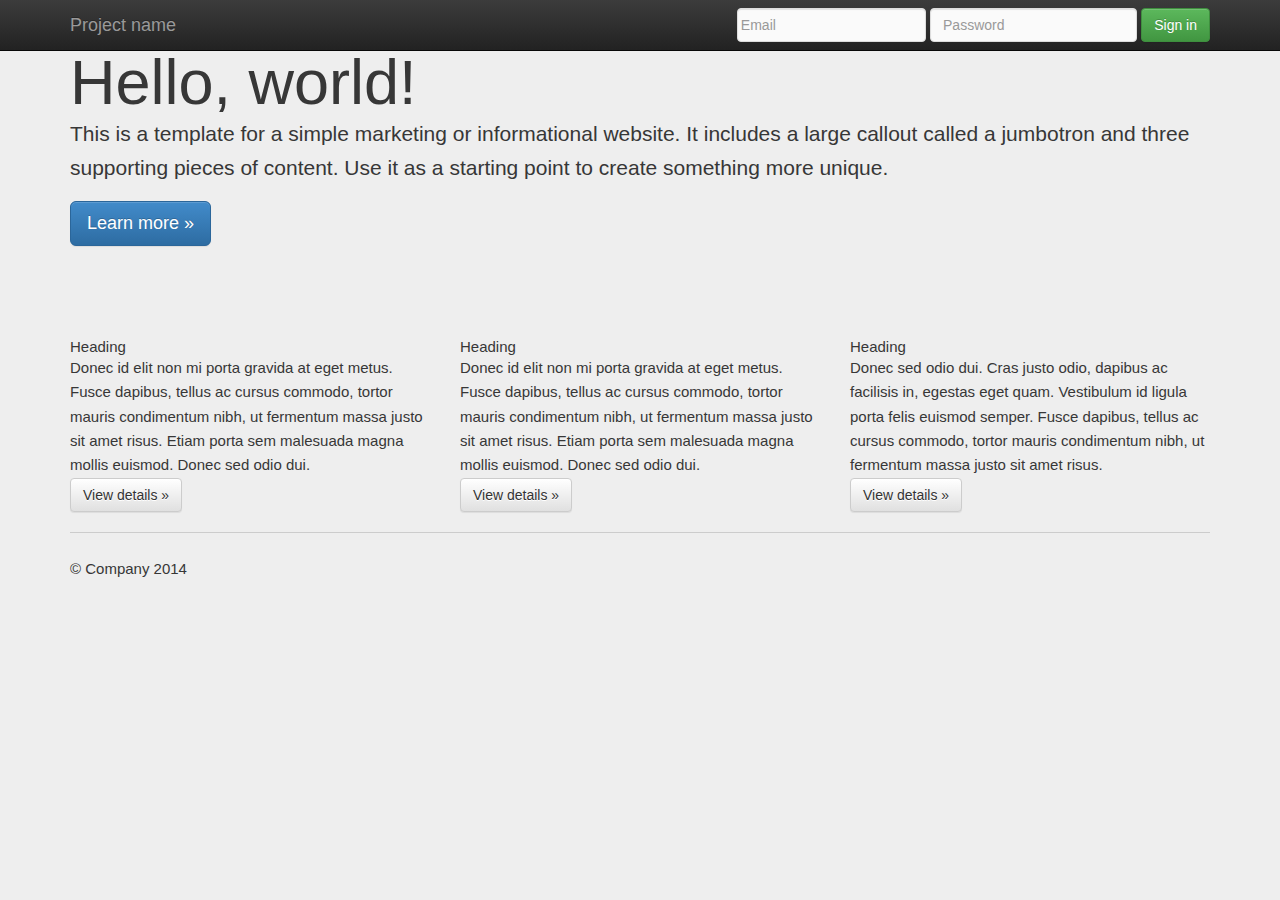
<file: index.html>
<!DOCTYPE html>
<!--[if lt IE 7]>      <html class="no-js lt-ie9 lt-ie8 lt-ie7"> <![endif]-->
<!--[if IE 7]>         <html class="no-js lt-ie9 lt-ie8"> <![endif]-->
<!--[if IE 8]>         <html class="no-js lt-ie9"> <![endif]-->
<!--[if gt IE 8]><!--> <html class="no-js"> <!--<![endif]-->
    <head>
        <meta charset="utf-8">
        <meta http-equiv="X-UA-Compatible" content="IE=edge,chrome=1">
        <title></title>
        <meta name="description" content="">
        <meta name="viewport" content="width=device-width, initial-scale=1">

        <link rel="stylesheet" href="css/bootstrap.min.css">
        <style>
            body {
                padding-top: 50px;
                padding-bottom: 20px;
            }
        </style>
        <link rel="stylesheet" href="css/bootstrap-theme.min.css">
        <link rel="stylesheet" href="css/main.css">

        <script src="js/vendor/modernizr-2.6.2.min.js"></script>
    </head>
    <body>
        <!--[if lt IE 7]>
            <p class="browsehappy">You are using an <strong>outdated</strong> browser. Please <a href="http://browsehappy.com/">upgrade your browser</a> to improve your experience.</p>
        <![endif]-->
    <div class="navbar navbar-inverse navbar-fixed-top" role="navigation">
      <div class="container">
        <div class="navbar-header">
          <button type="button" class="navbar-toggle" data-toggle="collapse" data-target=".navbar-collapse">
            <span class="sr-only">Toggle navigation</span>
            <span class="icon-bar"></span>
            <span class="icon-bar"></span>
            <span class="icon-bar"></span>
          </button>
          <a class="navbar-brand" href="#">Project name</a>
        </div>
        <div class="navbar-collapse collapse">
          <form class="navbar-form navbar-right" role="form">
            <div class="form-group">
              <input type="text" placeholder="Email" class="form-control">
            </div>
            <div class="form-group">
              <input type="password" placeholder="Password" class="form-control">
            </div>
            <button type="submit" class="btn btn-success">Sign in</button>
          </form>
        </div><!--/.navbar-collapse -->
      </div>
    </div>

    <!-- Main jumbotron for a primary marketing message or call to action -->
    <div class="jumbotron">
      <div class="container">
        <h1>Hello, world!</h1>
        <p>This is a template for a simple marketing or informational website. It includes a large callout called a jumbotron and three supporting pieces of content. Use it as a starting point to create something more unique.</p>
        <p><a class="btn btn-primary btn-lg" role="button">Learn more &raquo;</a></p>
      </div>
    </div>

    <div class="container">
      <!-- Example row of columns -->
      <div class="row">
        <div class="col-md-4">
          <h2>Heading</h2>
          <p>Donec id elit non mi porta gravida at eget metus. Fusce dapibus, tellus ac cursus commodo, tortor mauris condimentum nibh, ut fermentum massa justo sit amet risus. Etiam porta sem malesuada magna mollis euismod. Donec sed odio dui. </p>
          <p><a class="btn btn-default" href="#" role="button">View details &raquo;</a></p>
        </div>
        <div class="col-md-4">
          <h2>Heading</h2>
          <p>Donec id elit non mi porta gravida at eget metus. Fusce dapibus, tellus ac cursus commodo, tortor mauris condimentum nibh, ut fermentum massa justo sit amet risus. Etiam porta sem malesuada magna mollis euismod. Donec sed odio dui. </p>
          <p><a class="btn btn-default" href="#" role="button">View details &raquo;</a></p>
       </div>
        <div class="col-md-4">
          <h2>Heading</h2>
          <p>Donec sed odio dui. Cras justo odio, dapibus ac facilisis in, egestas eget quam. Vestibulum id ligula porta felis euismod semper. Fusce dapibus, tellus ac cursus commodo, tortor mauris condimentum nibh, ut fermentum massa justo sit amet risus.</p>
          <p><a class="btn btn-default" href="#" role="button">View details &raquo;</a></p>
        </div>
      </div>

      <hr>

      <footer>
        <p>&copy; Company 2014</p>
      </footer>
    </div> <!-- /container -->        <script src="//ajax.googleapis.com/ajax/libs/jquery/1.11.0/jquery.min.js"></script>
        <script>window.jQuery || document.write('<script src="js/vendor/jquery-1.11.0.min.js"><\/script>')</script>

        <script src="js/vendor/bootstrap.min.js"></script>

        <script src="js/plugins.js"></script>
        <script src="js/main.js"></script>
    </body>
</html>
</file>
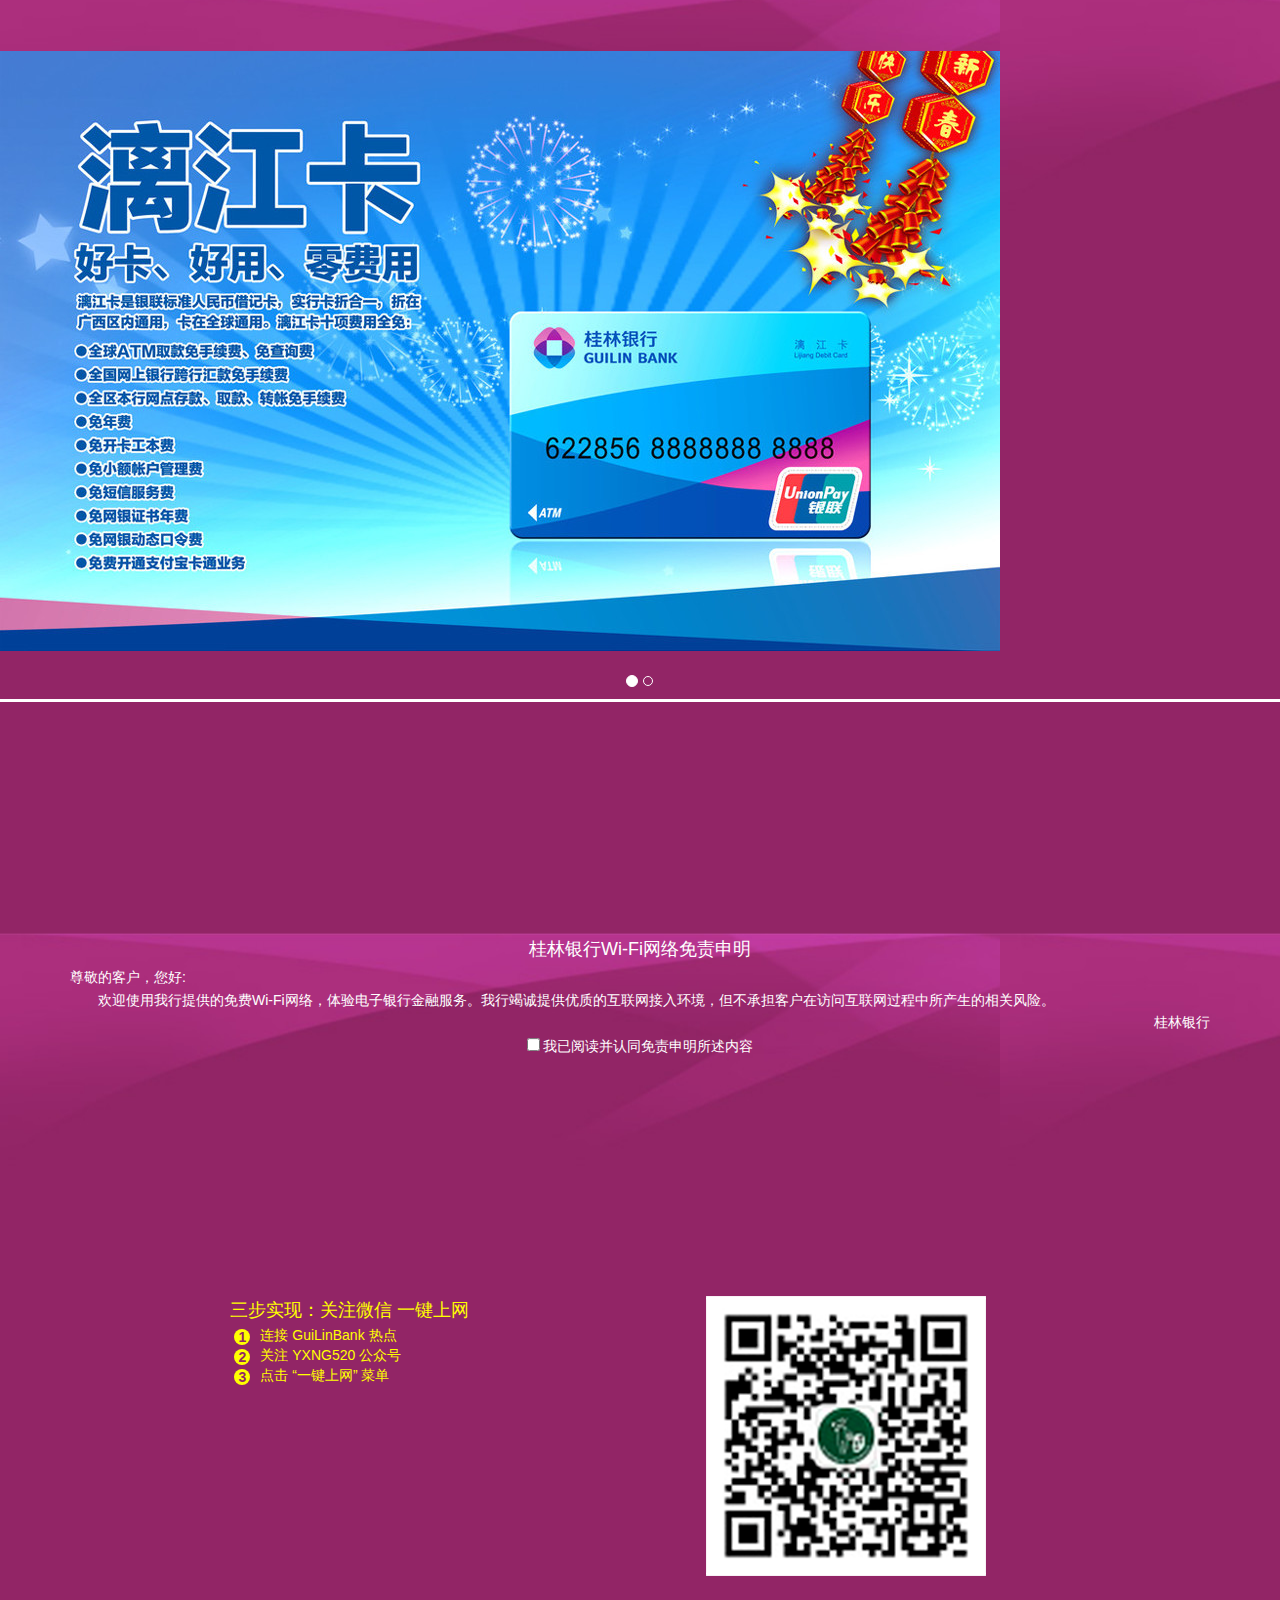
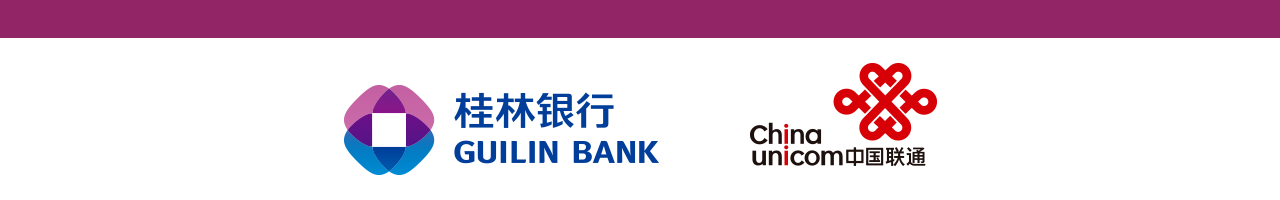
<file: mobile.html>
<!DOCTYPE html>
<head>
    <meta charset="utf-8">
    <meta http-equiv="X-UA-Compatible" content="IE=edge,chrome=1">
    <title></title>
    <meta name="description" content="">
    <meta name="viewport" content="width=device-width, initial-scale=1">

    <link rel="stylesheet" href="css/bootstrap.min.css">
    <link rel="stylesheet" href="css/bootstrap-theme.min.css">
    <link rel="stylesheet" href="css/main.css">
</head>
<body class="mobile">
    <div class="page">
        <div class="banner">
            <!-- Carousel -->
            <div id="banner-slideshow" class="carousel carousel-h-static slide" data-ride="carousel">
                <!-- Indicators -->
                <ol class="carousel-indicators">
                    <li data-target="#banner-slideshow" data-slide-to="0" class="active"></li>
                    <li data-target="#banner-slideshow" data-slide-to="1"></li>
                </ol>
            
                <!-- Wrapper for slides -->
                <div class="carousel-inner">
                    <div class="item active">
                        <div class="img-wrapper">
                            <img class="img-responsive" src="img/guanggao1.jpg" alt="...">
                        </div>
                    </div>
                    <div class="item">
                        <div class="img-wrapper">
                            <img class="img-responsive" src="img/guanggao1.jpg" alt="...">
                        </div>
                    </div>
                </div>
            </div>
        </div> <!-- /. banner -->
        <div class="agreement">
            <div class="v-center-layer">
                <div class="container">
                    <h1>桂林银行Wi-Fi网络免责申明</h1>
                    <p class="">尊敬的客户，您好: </p>
                    <p class="p-indent">
                        欢迎使用我行提供的免费Wi-Fi网络，体验电子银行金融服务。我行竭诚提供优质的互联网接入环境，但不承担客户在访问互联网过程中所产生的相关风险。
                    </p>
                    <p class="text-right ">
                        桂林银行
                    </p>
                    <form action="" role="form" class="text-center">
                        <input type="checkbox" />  我已阅读并认同免责申明所述内容
                    </form>
                </div>
            </div>
        </div> <!-- /. agreement -->
        <div class="connect-step">
            <div class="step-container">
                <div class="left">
                    <p class="step-describe">
                        三步实现：关注微信 一键上网
                    </p>
                    <ul class="step">
                        <li>连接 GuiLinBank 热点</li>
                        <li>关注 YXNG520 公众号</li>
                        <li>点击 “一键上网” 菜单</li>
                    </ul>
                </div>
                <div class="right">
                    <img src="img/weixin-code.png" class="img-responsive" alt="">
                </div>
            </div>
        </div> <!-- /. connect-step -->
        <div class="footer">
            <div class="v-center-layer">
                <div class="container text-center">
                    <img class="img-responsive" src="img/footer.png" alt="">
                </div>
            </div>
        </div> <!-- /. footer -->
    </div>
    <script src="js/vendor/jquery-1.11.0.min.js"></script>
    <script src="js/vendor/bootstrap.min.js"></script>

    <script src="js/plugins.js"></script>
    <script src="js/main.js"></script>

    <script src="http://localhost:1337/livereload.js"></script>
</body>
</html>
</file>
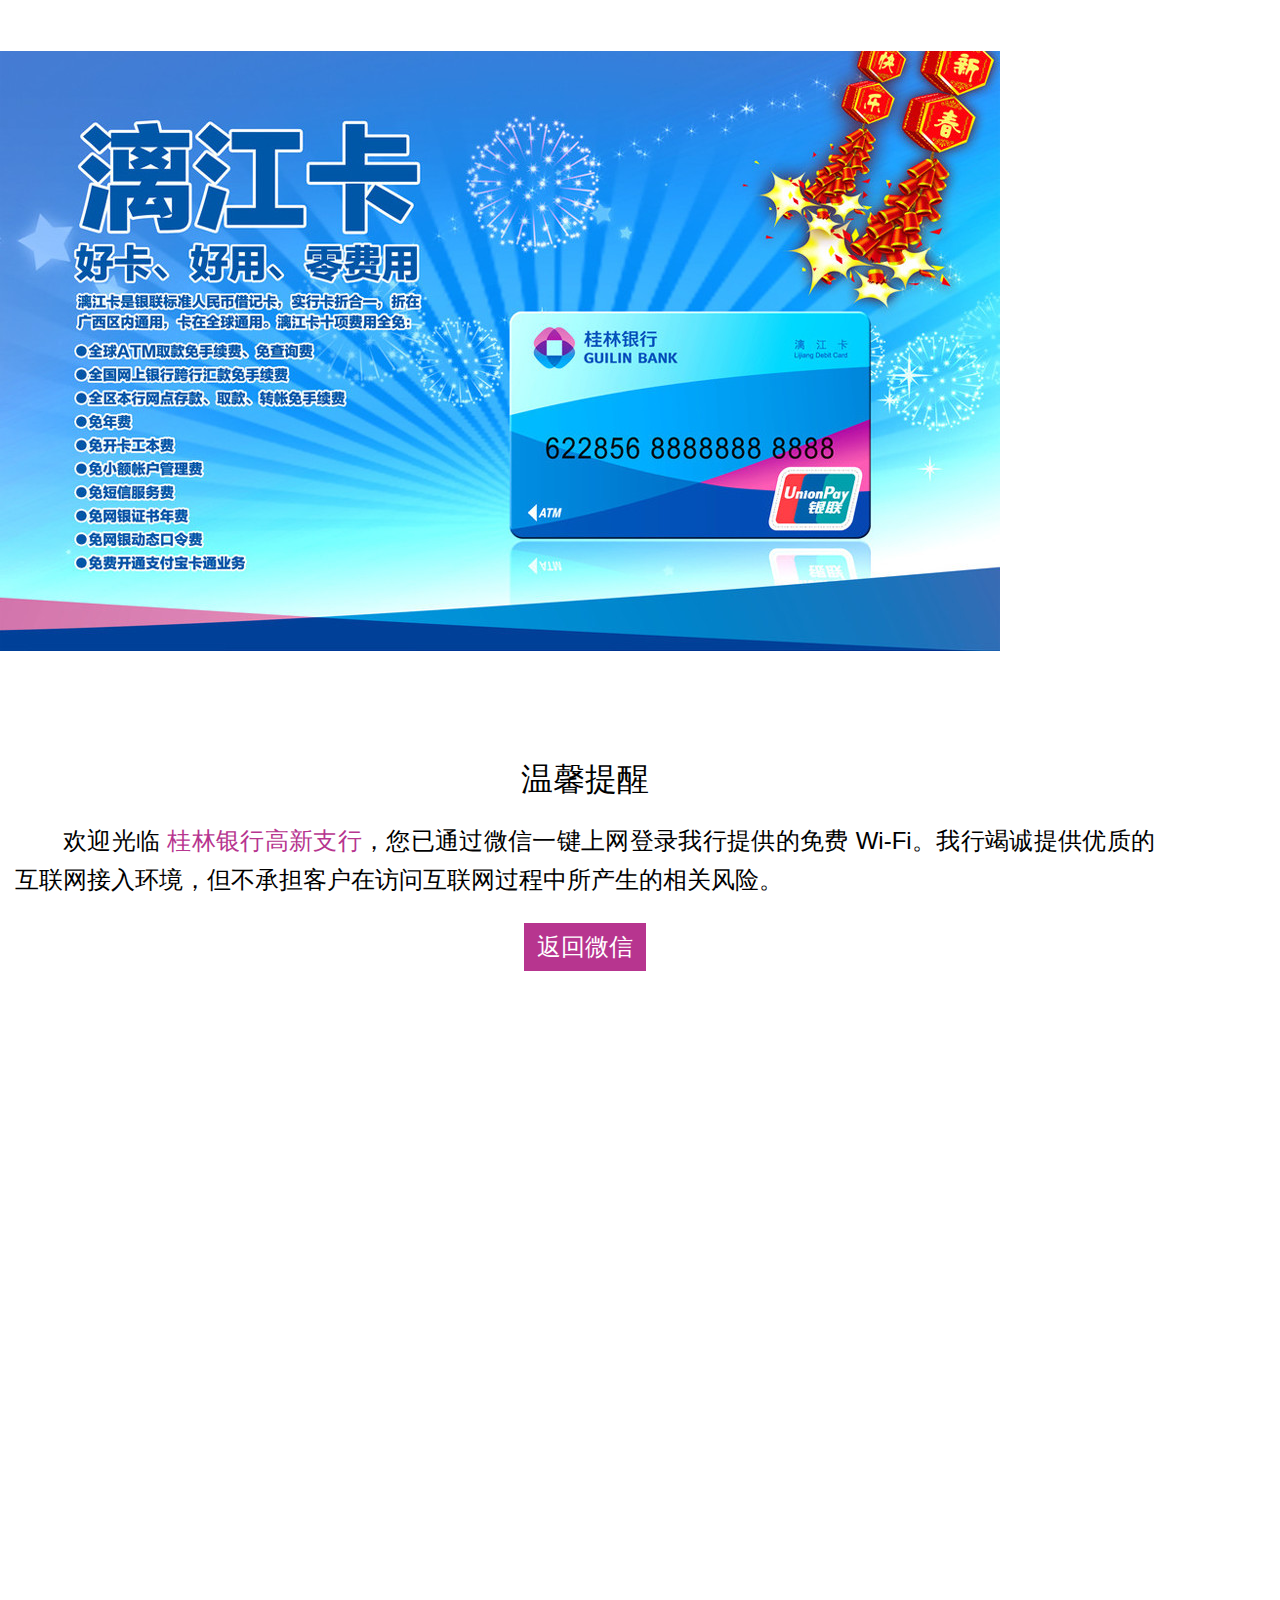
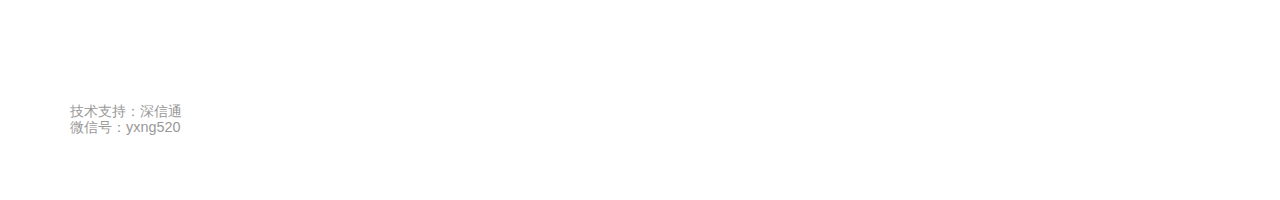
<file: mportal.html>
<!DOCTYPE html>
<head>
    <meta charset="utf-8">
    <meta http-equiv="X-UA-Compatible" content="IE=edge,chrome=1">
    <title></title>
    <meta name="description" content="">
    <meta name="viewport" content="width=device-width, initial-scale=1">

    <link rel="stylesheet" href="css/bootstrap.min.css">
    <link rel="stylesheet" href="css/bootstrap-theme.min.css">
    <link rel="stylesheet" href="css/main.css">
</head>
<body class="mobile mportal">
    <div class="page">
        <div class="banner">
            <!-- Carousel -->
            <div id="banner-slideshow" class="carousel carousel-h-static slide" data-ride="carousel">
                <!-- Indicators -->
                <ol class="carousel-indicators">
                    <li data-target="#banner-slideshow" data-slide-to="0" class="active"></li>
                    <li data-target="#banner-slideshow" data-slide-to="1"></li>
                </ol>
            
                <!-- Wrapper for slides -->
                <div class="carousel-inner">
                    <div class="item active">
                        <div class="img-wrapper">
                            <a href="#"><img class="img-responsive" src="img/guanggao1.jpg" alt="..."></a>
                        </div>
                    </div>
                    <div class="item">
                        <div class="img-wrapper">
                            <a href=""><img class="img-responsive" src="img/guanggao1.jpg" alt="..."></a>
                        </div>
                    </div>
                </div>
            </div>
        </div> <!-- /. banner -->
        <div class="primary">
            <div class="container">
                <h1>温馨提醒</h1>
                <p class="p-indent">
                    欢迎光临
                    <span class="bank-name">桂林银行高新支行</span>，您已通过微信一键上网登录我行提供的免费 Wi-Fi。我行竭诚提供优质的互联网接入环境，但不承担客户在访问互联网过程中所产生的相关风险。
                </p>
                <div class="text-center">
                    <a href="#" class="btn btn-flat btn-purple btn-right-angle">返回微信</a>
                </div>
            </div>
        </div> <!-- /. primary -->
        <div class="footer">
            <div class="v-center-layer">
                <div class="container text-muted">
                    <p>技术支持：深信通</p>
                    <p>微信号：yxng520</p>
                </div>
            </div>
        </div> <!-- /. footer -->
    </div>
    <script src="js/vendor/jquery-1.11.0.min.js"></script>
    <script src="js/vendor/bootstrap.min.js"></script>

    <script src="js/plugins.js"></script>
    <script src="js/main.js"></script>

    <script src="http://localhost:1337/livereload.js"></script>
</body>
</html>
</file>
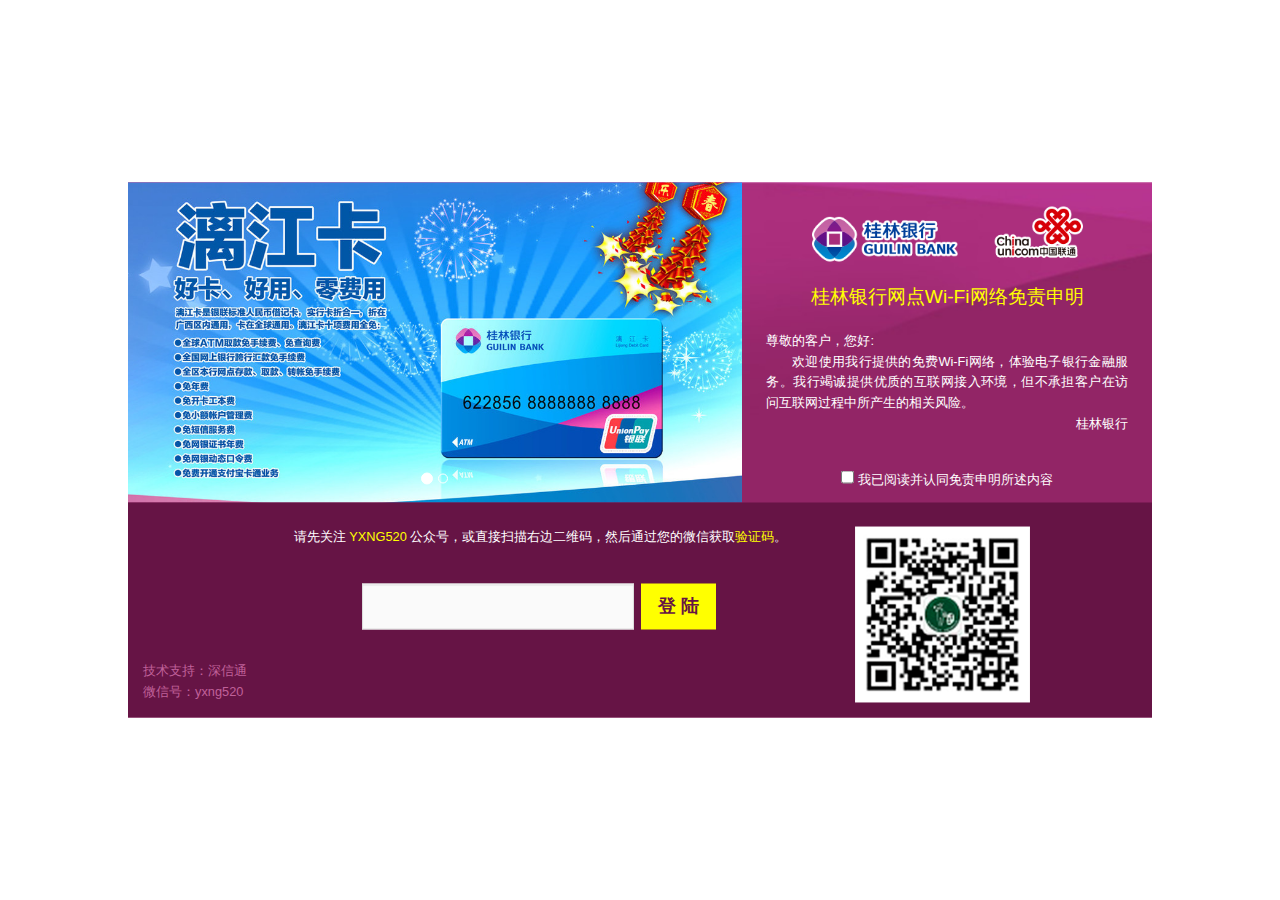
<file: pc.html>
<!DOCTYPE html>
<head>
    <meta charset="utf-8">
    <meta http-equiv="X-UA-Compatible" content="IE=edge,chrome=1">
    <title></title>
    <meta name="description" content="">
    <meta name="viewport" content="width=device-width, initial-scale=1">

    <link rel="stylesheet" href="css/bootstrap.min.css">
    <link rel="stylesheet" href="css/bootstrap-theme.min.css">
    <link rel="stylesheet" href="css/main.css">
</head>
<body class="desktop">
    <div class="page">
        <div class="banner">
            <!-- Carousel -->
            <div id="banner-slideshow" class="carousel carousel-h-static slide" data-ride="carousel">
                <!-- Indicators -->
                <ol class="carousel-indicators">
                    <li data-target="#banner-slideshow" data-slide-to="0" class="active"></li>
                    <li data-target="#banner-slideshow" data-slide-to="1"></li>
                </ol>
            
                <!-- Wrapper for slides -->
                <div class="carousel-inner">
                    <div class="item active">
                        <div class="img-wrapper">
                            <a href="#"><img class="img-responsive" src="img/guanggao1.jpg" alt="..."></a>
                        </div>
                    </div>
                    <div class="item">
                        <div class="img-wrapper">
                            <a href=""><img class="img-responsive" src="img/guanggao1.jpg" alt="..."></a>
                        </div>
                    </div>
                </div>
            </div>
        </div> <!-- /. banner -->
        <div class="agreement">
            <div class="img-wrapper">
                <img src="img/customer-logo.png" alt="" class="img-responsive">
            </div>
            <h1>桂林银行网点Wi-Fi网络免责申明</h1>
            <p>尊敬的客户，您好:</p>
            <p class="p-indent">欢迎使用我行提供的免费Wi-Fi网络，体验电子银行金融服务。我行竭诚提供优质的互联网接入环境，但不承担客户在访问互联网过程中所产生的相关风险。</p>
            <p class="text-right">桂林银行</p>

            <form action="" role="form" class="text-center">
                <input type="checkbox" />  我已阅读并认同免责申明所述内容
            </form>
        </div> <!-- /. agreement -->
        <div class="footer">
            <div class="support">
                <p>技术支持：深信通</p>
                <p>微信号：yxng520</p>
            </div>
            <div class="step">
                <div class="step-step left text-center">
                    请先关注 <span class="text-yellow">YXNG520</span> 公众号，或直接扫描右边二维码，然后通过您的微信获取<span class="text-yellow">验证码</span>。

                    <form role="form">
                        <div class="form-group">
                            <div class="col-sm-2"></div>
                            <div class="col-sm-6 col-horizontal-left">
                                <input type="text" class="form-control input-lg input-right-angle" />
                            </div>
                            <div class="col-sm-2 col-horizontal-right">
                                <button type="submit" class="btn btn-flat btn-lg btn-yellow btn-right-angle">登 陆</button>
                            </div>
                            <div class="col-sm-2"></div>
                        </div>
                    </form>
                </div>
                <div class="right">
                    <img src="img/weixin-code.png" class="img-responsive" alt="">
                </div>
            </div>
        </div> <!-- /. footer -->
    </div>
    <script src="js/vendor/jquery-1.11.0.min.js"></script>
    <script src="js/vendor/bootstrap.min.js"></script>

    <script src="js/plugins.js"></script>
    <script src="js/main.js"></script>

    <script src="http://localhost:1337/livereload.js"></script>
</body>
</html>
</file>
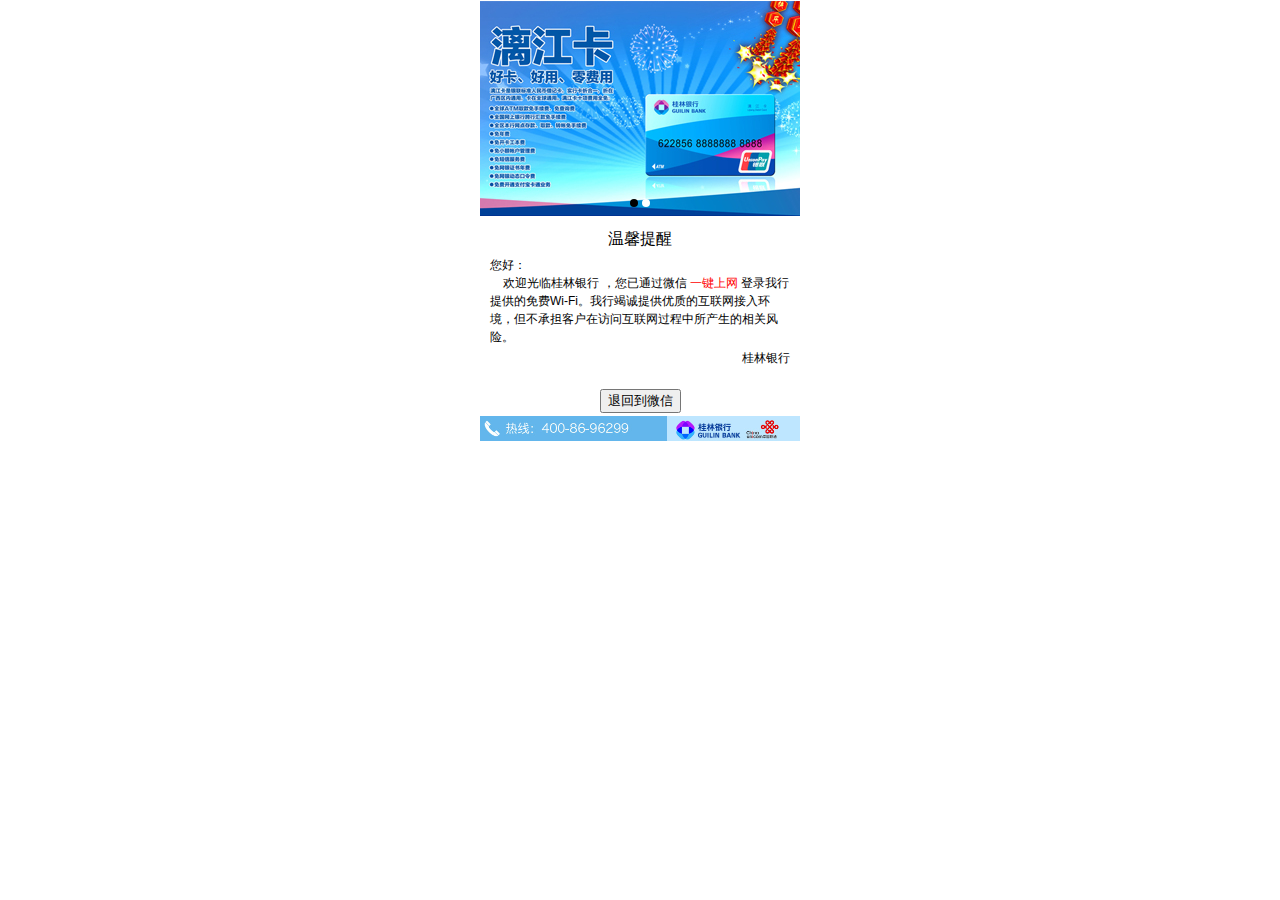
<file: html/mportal.html>
﻿<!DOCTYPE html>

<html lang="en" xmlns="http://www.w3.org/1999/xhtml">
<head>
    <meta charset="utf-8" />
    <meta name="viewport" content="width=device-width, initial-scale=1, minimum-scale=1, maximum-scale=1, user-scalable=no;">
    <title></title>
    <link href="theme/mportal.css" type="text/css" rel="stylesheet" />  
    <script type="text/javascript" src="js/jquery-1.10.2.min.js"></script>
    <script type="text/javascript" src="js/ad-slide.js"></script>
    <script type="text/javascript">

        $(function () {
            initAd();
        });

    </script>  
</head>
<body>
    <header>
        <div class="ad-area">
            <div class="ad-container ad-container0"><div class="ad-image ad-image0"></div></div>
            <div class="ad-container ad-container1"><div class="ad-image ad-image1"></div></div>

            <div class="ad-navigation">
                <span class="item"></span>
                <span class="item"></span>
            </div>
        </div>
    </header>

	<div class="body">
        <article>
            <header>温馨提醒</header>
            <p>您好：<br />
            &nbsp;&nbsp;&nbsp;&nbsp;欢迎光临桂林银行 <?php echo empty($data['note_name'])?'':$data['note_name'];?> ，您已通过微信 <font color="#FF0000">一键上网</font> 登录我行提供的免费Wi-Fi。我行竭诚提供优质的互联网接入环境，但不承担客户在访问互联网过程中所产生的相关风险。</p>
            <footer>桂林银行</footer>
        </article>
		<p align="center"><input type="button" class="backup" value="退回到微信" onclick="WeixinJSBridge.call('closeWindow');" /></p><br>
	</div>
   <footer></footer>
</body>
</html>
</file>
<file: css/main.css>
html,
body,
div,
span,
applet,
object,
iframe,
h1,
h2,
h3,
h4,
h5,
h6,
p,
blockquote,
pre,
a,
abbr,
acronym,
address,
big,
cite,
code,
del,
dfn,
em,
font,
ins,
kbd,
q,
s,
samp,
small,
strike,
strong,
sub,
sup,
tt,
var,
dl,
dt,
dd,
ol,
ul,
li,
fieldset,
form,
label,
legend,
table,
caption,
tbody,
tfoot,
thead,
tr,
th,
td {
  border: 0;
  font-family: inherit;
  font-size: 100%;
  font-style: inherit;
  font-weight: inherit;
  margin: 0;
  outline: 0;
  padding: 0;
  vertical-align: baseline;
}
:focus {
  /* remember to define focus styles! */
  outline: 0;
}
body {
  line-height: 1;
}
html,
body {
  width: 100%;
  height: 100%;
}
ol,
ul {
  list-style: none;
}
table {
  /* tables still need 'cellspacing="0"' in the markup */
  border-collapse: separate;
  border-spacing: 0;
}
caption,
th,
td {
  font-weight: normal;
  text-align: left;
}
blockquote:before,
blockquote:after,
q:before,
q:after {
  content: "";
}
blockquote,
q {
  quotes: "" "";
}
a img {
  border: 0;
}
article,
aside,
details,
figcaption,
figure,
footer,
header,
hgroup,
menu,
nav,
section {
  display: block;
}
/* =Global
----------------------------------------------- */
body,
input,
textarea {
  color: #373737;
  font: 15px "Helvetica Neue", Helvetica, Arial, sans-serif;
  font-weight: 300;
  line-height: 1.625;
}
body {
  background: #EEEEEE;
}
#page {
  background: #fff;
}
/* Headings */
h1,
h2,
h3,
h4,
h5,
h6 {
  clear: both;
}
hr {
  background-color: #ccc;
  border: 0;
  height: 1px;
  margin-bottom: 1.625em;
}
/* Text elements */
ul,
ol {
  margin: 0 0 1.625em 2.5em;
}
ul {
  list-style: square;
}
ol {
  list-style-type: decimal;
}
ol ol {
  list-style: upper-alpha;
}
ol ol ol {
  list-style: lower-roman;
}
ol ol ol ol {
  list-style: lower-alpha;
}
ul ul,
ol ol,
ul ol,
ol ul {
  margin-bottom: 0;
}
dl {
  margin: 0 1.625em;
}
dt {
  font-weight: bold;
}
dd {
  margin-bottom: 1.625em;
}
strong {
  font-weight: bold;
}
cite,
em,
i {
  font-style: italic;
}
blockquote {
  font-family: Georgia, "Bitstream Charter", serif;
  font-style: italic;
  font-weight: normal;
  margin: 0 3em;
}
blockquote em,
blockquote i,
blockquote cite {
  font-style: normal;
}
blockquote cite {
  color: #666;
  font: 12px "Helvetica Neue", Helvetica, Arial, sans-serif;
  font-weight: 300;
  letter-spacing: 0.05em;
  text-transform: uppercase;
}
pre {
  background: #f4f4f4;
  font: 13px "Courier 10 Pitch", Courier, monospace;
  line-height: 1.5;
  margin-bottom: 1.625em;
  overflow: auto;
  padding: 0.75em 1.625em;
}
code,
kbd,
samp,
var {
  font: 13px Monaco, Consolas, "Andale Mono", "DejaVu Sans Mono", monospace;
}
abbr,
acronym,
dfn {
  border-bottom: 1px dotted #666;
  cursor: help;
}
address {
  display: block;
  margin: 0 0 1.625em;
}
ins {
  background: #fff9c0;
  text-decoration: none;
}
sup,
sub {
  font-size: 10px;
  height: 0;
  line-height: 1;
  position: relative;
  vertical-align: baseline;
}
sup {
  bottom: 1ex;
}
sub {
  top: .5ex;
}
/* Forms */
input[type=text],
input[type=password],
textarea {
  background: #fafafa;
  box-shadow: inset 0 1px 1px rgba(0, 0, 0, 0.1);
  border: 1px solid #ddd;
  color: #888;
}
input[type=text]:focus,
textarea:focus {
  color: #373737;
}
textarea {
  padding-left: 3px;
  width: 98%;
}
input[type=text] {
  padding: 3px;
}
input#s {
  background: url(images/search.png) no-repeat 5px 6px;
  border-radius: 2px;
  font-size: 14px;
  height: 22px;
  line-height: 1.2em;
  padding: 4px 10px 4px 28px;
}
input#searchsubmit {
  display: none;
}
.input-right-angle {
  border-radius: 0;
}
.right-angle {
  border-radius: 0;
}
/* Links */
a {
  color: #1982d1;
  text-decoration: none;
}
a:focus,
a:active,
a:hover {
  text-decoration: underline;
}
/* Assistive text */
.assistive-text {
  position: absolute !important;
  clip: rect(1px 1px 1px 1px);
  /* IE6, IE7 */
  clip: rect(1px, 1px, 1px, 1px);
}
#access a.assistive-text:active,
#access a.assistive-text:focus {
  background: #eee;
  border-bottom: 1px solid #ddd;
  color: #1982d1;
  clip: auto !important;
  font-size: 12px;
  position: absolute;
  text-decoration: underline;
  top: 0;
  left: 7.6%;
}
.pd-lr-xs {
  padding: 0 6px;
}
.pd-l-xs {
  padding-left: 6px;
}
.pd-l-sm {
  padding-left: 12px;
}
.pd-b-xs {
  padding-bottom: 6px;
}
.pd-t-xs {
  padding-top: 6px;
}
a:hover {
  text-decoration: none;
}
.btn-flat.btn-black {
  background: #000;
  color: #fff;
}
.btn-flat.btn-purple {
  background: #b7358f;
  color: #fff;
}
.btn-flat.btn-yellow {
  background: #ffff00;
  color: #661445;
}
.btn-flat.btn-right-angle {
  border-radius: 0;
}
.radius-0 {
  border-radius: 0;
}
.border-non {
  border: none;
}
.white-block {
  height: 24px;
}
.white-block-12 {
  height: 12px;
}
.p-indent {
  text-indent: 2em;
}
ul.step {
  list-style: none;
}
ul.step li {
  position: relative;
}
ul.step li::after {
  position: absolute;
  left: -26px;
  width: 16px;
  height: 16px;
  top: 4px;
  border-radius: 8px;
  text-align: center;
  line-height: 16px;
  background: #ffff00;
  color: #902865;
  font-weight: bold;
}
ul.step li:nth-of-type(1)::after {
  content: '1';
}
ul.step li:nth-of-type(2)::after {
  content: '2';
}
ul.step li:nth-of-type(3)::after {
  content: '3';
}
ul.step li:nth-of-type(4)::after {
  content: '4';
}
ul.step li:nth-of-type(5)::after {
  content: '5';
}
ul.step li:nth-of-type(6)::after {
  content: '6';
}
ul.step li:nth-of-type(7)::after {
  content: '7';
}
ul.step li:nth-of-type(8)::after {
  content: '8';
}
ul.step li:nth-of-type(9)::after {
  content: '9';
}
.text-purple {
  color: #b7358f;
}
.text-yellow {
  color: #ffff00;
}
.col-horizontal-left {
  padding-right: 0;
}
.col-horizontal-right {
  padding-left: 0;
}
.mobile {
  background: url(../img/main-bg.jpg);
  background-position: 0 39%;
  color: #fff;
  font-size: 12px;
}
.mobile .page {
  width: 100%;
  height: 100%;
  position: absolute;
  overflow: hidden;
}
.mobile .banner,
.mobile .agreement,
.mobile .connect-step,
.mobile .footer {
  position: absolute;
  width: 100%;
  overflow: hidden;
}
.mobile .banner {
  height: 39%;
  top: 0;
}
.mobile .banner .carousel-inner,
.mobile .banner .item {
  height: 100%;
}
.mobile .banner::after {
  position: absolute;
  content: " ";
  background: #fff;
  height: 3px;
  bottom: 0;
  width: 100%;
}
.mobile .agreement {
  height: 33%;
  top: 39%;
}
.mobile .agreement h1 {
  text-align: center;
  font-size: 14px;
  padding-bottom: 6px;
}
.mobile .connect-step {
  height: 19%;
  bottom: 9%;
  color: #ffff00;
}
.mobile .connect-step .left {
  width: 65%;
  padding-right: 5%;
  left: 0;
}
.mobile .connect-step .right {
  width: 35%;
  right: 0;
}
.mobile .connect-step .right .img-responsive {
  max-height: 95%;
  display: block;
}
.mobile .connect-step .step-container {
  position: absolute;
  width: 100%;
  height: 100%;
  padding: 0 15px;
}
.mobile .connect-step .left,
.mobile .connect-step .right {
  position: absolute;
  padding: 0 15px;
  top: 0;
  max-height: 100%;
}
.mobile .footer {
  height: 9%;
  bottom: 0;
  background: #fff;
}
.mobile .footer .img-responsive {
  max-height: 75%;
  margin: 0 auto;
}
.v-center-layer {
  position: absolute;
  width: 100%;
  top: 50%;
  -webkit-transform: translateY(-50%);
      -ms-transform: translateY(-50%);
          transform: translateY(-50%);
}
.carousel-h-static.carousel {
  height: 100%;
}
.carousel-h-static.carousel .carousel-indicators {
  bottom: -14px;
}
.carousel-h-static.carousel .item .img-wrapper {
  position: relative;
  height: 100%;
  overflow: hidden;
}
.carousel-h-static.carousel .item .img-wrapper img {
  position: absolute;
  top: 50%;
  -webkit-transform: translateY(-50%);
      -ms-transform: translateY(-50%);
          transform: translateY(-50%);
}
ul.step {
  margin: 0 0 0 12px;
  padding-left: 18px;
}
ul.step li {
  line-height: 20px;
}
.mportal {
  background: #fff;
  color: inherit;
  font-size: 0.9rem;
}
.mportal .primary {
  position: absolute;
  height: 52%;
  bottom: 9%;
}
.mportal .primary h1 {
  font-size: 1.2rem;
  text-align: center;
  margin: 12px 0 12px;
}
.mportal .primary .btn {
  margin-top: 12px;
}
.mportal .primary p {
  text-align: justify;
}
.mportal .footer {
  font-size: 0.9rem;
  line-height: 1rem;
}
.bank-name {
  color: #b7358f;
}
.desktop {
  background: #fff;
}
.desktop .banner,
.desktop .agreement,
.desktop .footer,
.desktop .page {
  position: absolute;
  background: url(../img/main-bg.jpg);
}
.desktop .page {
  width: 80%;
  width: 1024px;
  top: 50%;
  left: 50%;
  height: 535px;
  -webkit-transform: translate(-50%, -50%);
      -ms-transform: translate(-50%, -50%);
          transform: translate(-50%, -50%);
  color: #fff;
}
.desktop .banner {
  position: absolute;
  width: 60%;
  height: 320px;
  top: 0;
}
.desktop .banner .carousel-inner,
.desktop .banner .item {
  height: 100%;
}
.desktop .agreement {
  width: 40%;
  right: 0;
  height: 320px;
  padding: 24px;
  font-size: 0.8rem;
  text-align: justify;
}
.desktop .agreement .img-wrapper {
  width: 75%;
  margin: 0 auto;
}
.desktop .agreement h1 {
  color: #ffff00;
  text-align: center;
  margin: 24px 0;
  font-size: 1.2rem;
}
.desktop .agreement form {
  position: absolute;
  bottom: 12px;
  width: 100%;
  left: 0;
}
.desktop .footer {
  top: 320px;
  width: 100%;
  background: #661445;
  position: relative;
  height: 215px;
  padding: 24px;
}
.desktop .footer .support {
  position: absolute;
  bottom: 15px;
  left: 15px;
  font-size: .8rem;
  color: #c0619a;
}
.desktop .footer .step {
  width: 80%;
  margin: 0 auto;
  position: relative;
  font-size: .8rem;
}
.desktop .footer .left {
  position: absolute;
  left: 0;
  padding-right: 3%;
  width: 77.5%;
}
.desktop .footer .left .col-horizontal-left {
  padding-right: 3px;
}
.desktop .footer .left button {
  font-weight: bold;
}
.desktop .footer .left form {
  margin-top: 36px;
}
.desktop .footer .right {
  position: absolute;
  right: 0;
  width: 22.5%;
}
@media (max-height: 420px) and (max-width: 400px) {
  .mobile .agreement p:nth-of-type(1) {
    display: none;
  }
  .mobile {
    font-size: 10px;
  }
  .mobile .agreement {
    height: 27%;
  }
  .mobile .connect-step {
    height: 25%;
  }
}
@media (max-height: 440px) {
  .mobile .agreement p.text-right {
    display: none;
  }
}
@media (min-width: 400px) {
  .mobile .connect-step .step-container {
    width: 90%;
    left: 5%;
  }
  .mobile .connect-step .step-container .left {
    width: 60%;
    padding-left: 10%;
  }
  .mobile .connect-step .step-container .right {
    width: 35%;
    right: 5%;
  }
  .mportal .primary {
    font-size: 1rem;
  }
  .mportal .primary h1 {
    font-size: 1.2rem;
  }
}
@media (min-width: 480px) {
  .mobile {
    font-size: 14px;
  }
  .mobile .agreement h1,
  .mobile .connect-step .step-describe {
    font-size: 16px;
  }
  .mobile .connect-step .step-container {
    width: 90%;
    left: 5%;
  }
  .mobile .connect-step .step-container .left {
    width: 65%;
    padding-left: 10%;
  }
  .mobile .connect-step .step-container .right {
    width: 35%;
  }
  .mportal .primary {
    font-size: 1.1rem;
    padding-top: 12px;
  }
  .mportal .primary h1 {
    font-size: 1.3rem;
  }
  .mportal .primary .btn {
    font-size: 1.1rem;
  }
}
@media (min-width: 580px) {
  .mobile .agreement h1,
  .mobile .connect-step .step-describe {
    font-size: 16px;
  }
  .mobile .connect-step .step-container {
    width: 80%;
    left: 10%;
  }
  .mobile .connect-step .step-container .left {
    width: 60%;
    padding-left: 10%;
  }
  .mobile .connect-step .step-container .right {
    width: 40%;
  }
  .mportal .primary {
    font-size: 1.2rem;
    padding-top: 24px;
  }
  .mportal .primary h1 {
    font-size: 1.5rem;
    margin-bottom: 18px;
  }
  .mportal .primary .btn {
    margin-top: 18px;
    font-size: 1.2rem;
  }
}
@media (min-width: 630px) {
  .mobile .agreement h1,
  .mobile .connect-step .step-describe {
    font-size: 18px;
  }
  .mportal .primary {
    font-size: 1.5rem;
    padding-top: 48px;
  }
  .mportal .primary h1 {
    font-size: 2rem;
    margin-bottom: 24px;
  }
  .mportal .primary .btn {
    margin-top: 24px;
    font-size: 1.5rem;
  }
}
.mobile.horizontal-screen .page {
  height: 200%;
}
</file>
<file: html/theme/mportal.css>
﻿body
{
    font-family: 新宋体, Arial;
    font-size: 16px;
	margin:0 auto;
    padding: 1px;
}

div
{    
	margin:0 auto;
	text-align:left;
}

header{
    width: 320px;
    height: 215px;
    /*background: url("images/header.jpg") no-repeat;
    background-size: 320px 215px;*/
	margin:0 auto;
}

.body{
    width: 320px;
    height: 200px;
    color: #000000;
    line-height: 25px;
}

    .body article header {
        background: none;
        width: auto;
        height: auto;
        text-align: center;
        padding: 10px 0px 5px;
    }

    .body article p {
        margin: 0px 10px;
        font-size: 12px;
        line-height: 18px;
    }
	
    .body article footer {
        background: none;
        width: auto;
        height: auto;
        font-size: 12px;
        text-align: right;
        padding: 0px 10px;
    }

footer{
    width: 320px;
    height: 25px;
    background: url("images/footer.jpg") no-repeat;
    background-size: 320px 25px;
	margin:0 auto;
}

.ad-area {
    height: 100%;
    position: relative;
}

    .ad-area .ad-container {
        width: 100%;
        height: 100%;
        overflow: hidden;
        position: absolute;
        left: 0px;
        top: 0px;
        display: none;
        z-index: 9;
    }

    .ad-area .ad-active {
        z-index: 10;
    }

    .ad-area .ad-container .ad-image {
        width: 320px;
        height: 215px;
        border: 0px;
    }

    .ad-area .ad-container0 {
        background: green;
    }

    .ad-area .ad-container .ad-image0{
        background: url("images/ad/mobile/ad-image0.jpg");
    }

    .ad-area .ad-container1{
        background: yellow;
    }

    .ad-area .ad-container .ad-image1{
        background: url("images/ad/mobile/ad-image1.jpg");
    }

    .ad-area .ad-navigation{
        position: absolute;
        bottom: 5px;
        left: 50%;
        width: 50px;
        margin-left: -25px;
        text-align: center;
        z-index: 11;
    }

    .ad-area .ad-navigation .item{
        width: 8px;
        height: 8px;
        border-radius: 50%;
        background-color: #FFFFFF;
        display: inline-block;
    }

    .ad-area .ad-navigation .item-active{
        background-color: #000000;
    }
</file>
